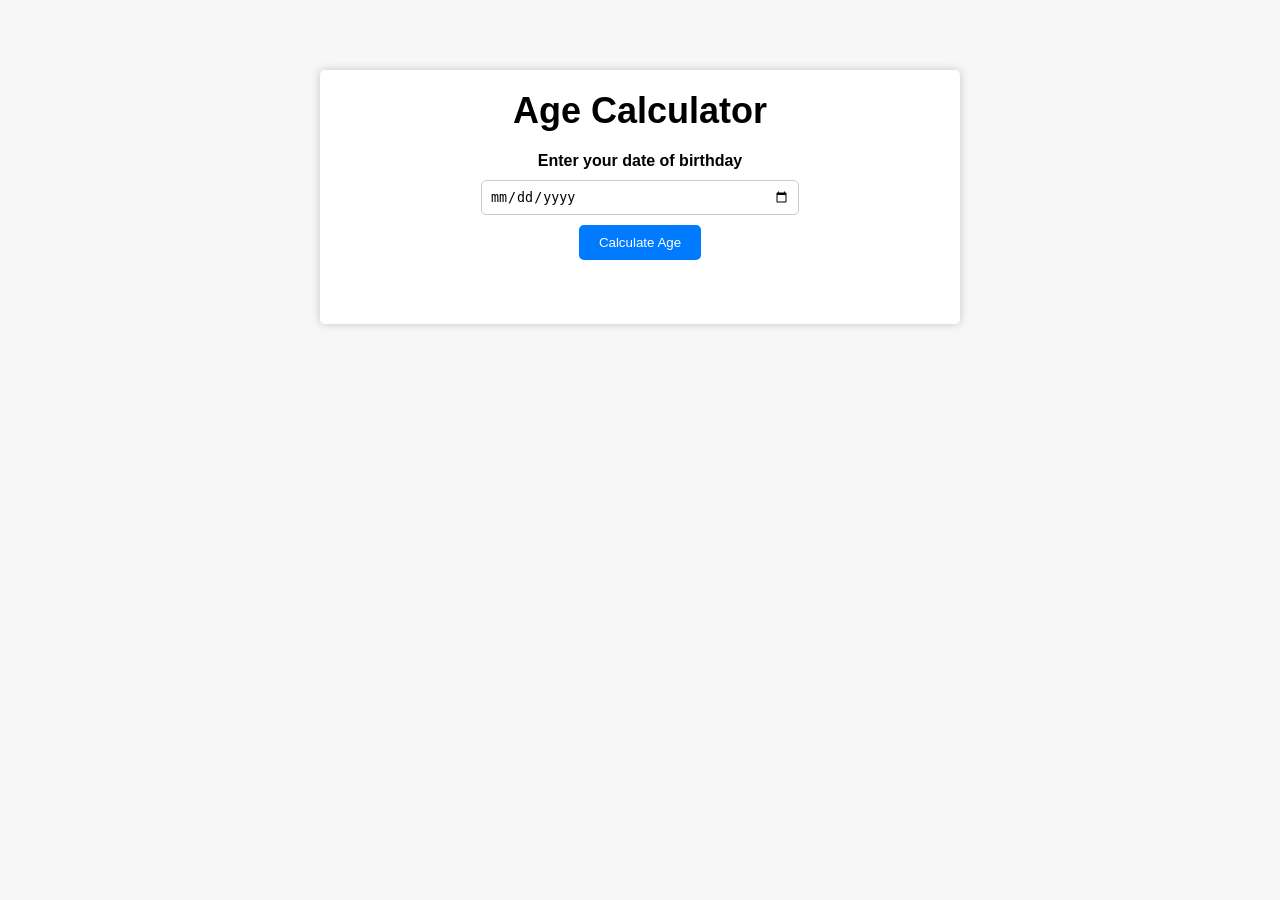
<file: 01-age-calculator/index.html>
<!DOCTYPE html>
<html lang="en">
    <head>
        <meta charset="UTF-8" />
        <meta name="viewport" content="width=device-width, initial-scale=1.0" />
        <title>Age Calculator</title>
        <link rel="stylesheet" href="style.css" />
    </head>
    <body>
        <div class="container">
            <h1>Age Calculator</h1>
            <div class="form">
                <label for="birthday">Enter your date of birthday</label>
                <input type="date" id="birthday" />
                <button id="btn">Calculate Age</button>
                <p id="result"></p>
            </div>
        </div>
        <script src="index.js"></script>
    </body>
</html>
</file>
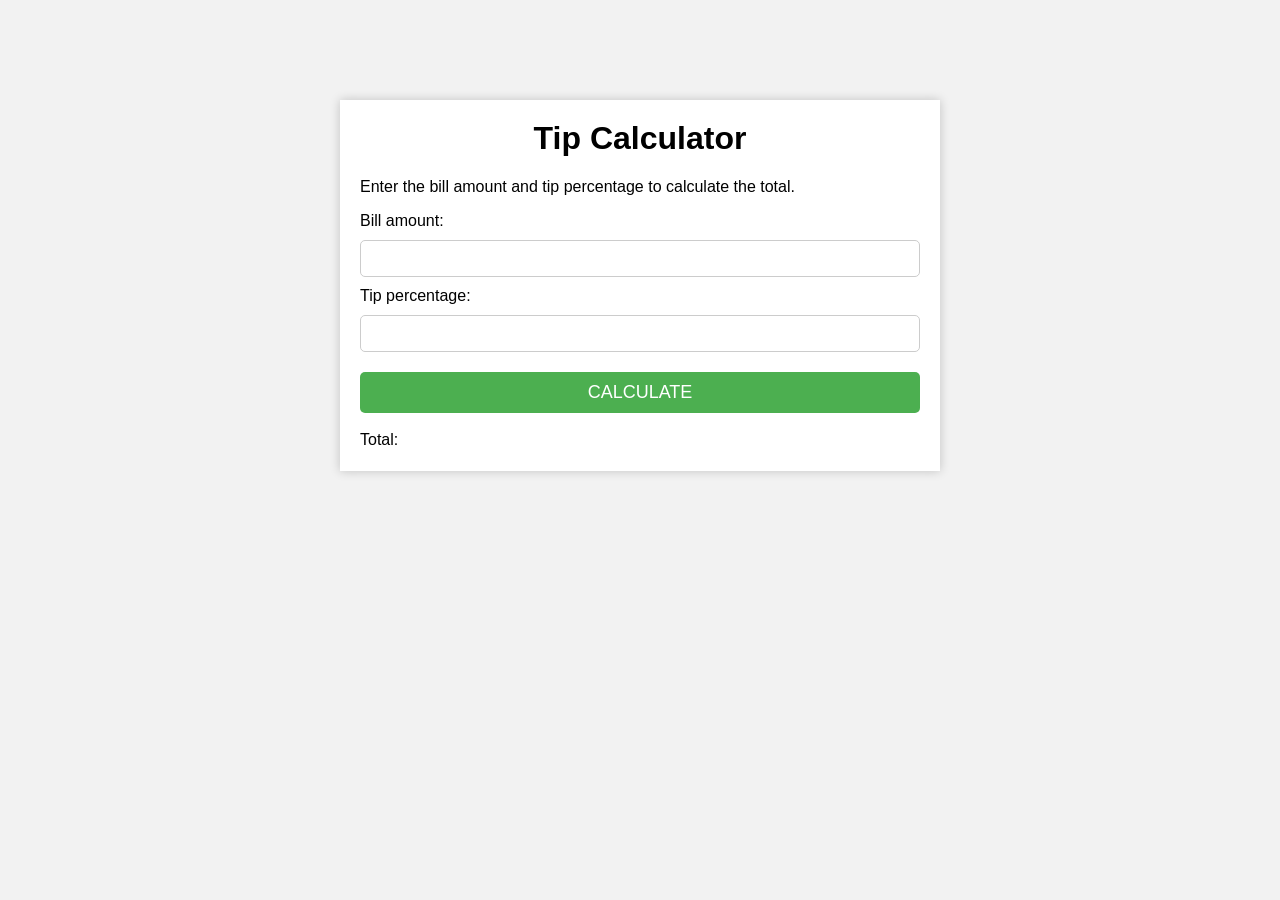
<file: 02-tip-calculator/index.html>
<!DOCTYPE html>
<html lang="en">
    <head>
        <meta charset="UTF-8" />
        <meta name="viewport" content="width=device-width, initial-scale=1.0" />
        <title>Tip Calculator</title>
        <link rel="stylesheet" href="style.css" />
    </head>
    <body>
        <div class="container">
            <h1>Tip Calculator</h1>
            <p>Enter the bill amount and tip percentage to calculate the total.</p>
            <label for="bill">Bill amount:</label>
            <input type="number" id="bill" /> <br />
            <label for="tip">Tip percentage:</label>
            <input type="number" id="tip" /> <br />
            <button id="calculate">Calculate</button> <br />
            <label for="total">Total:</label>
            <span id="total"></span>
        </div>
        <script src="index.js"></script>
    </body>
</html>
</file>
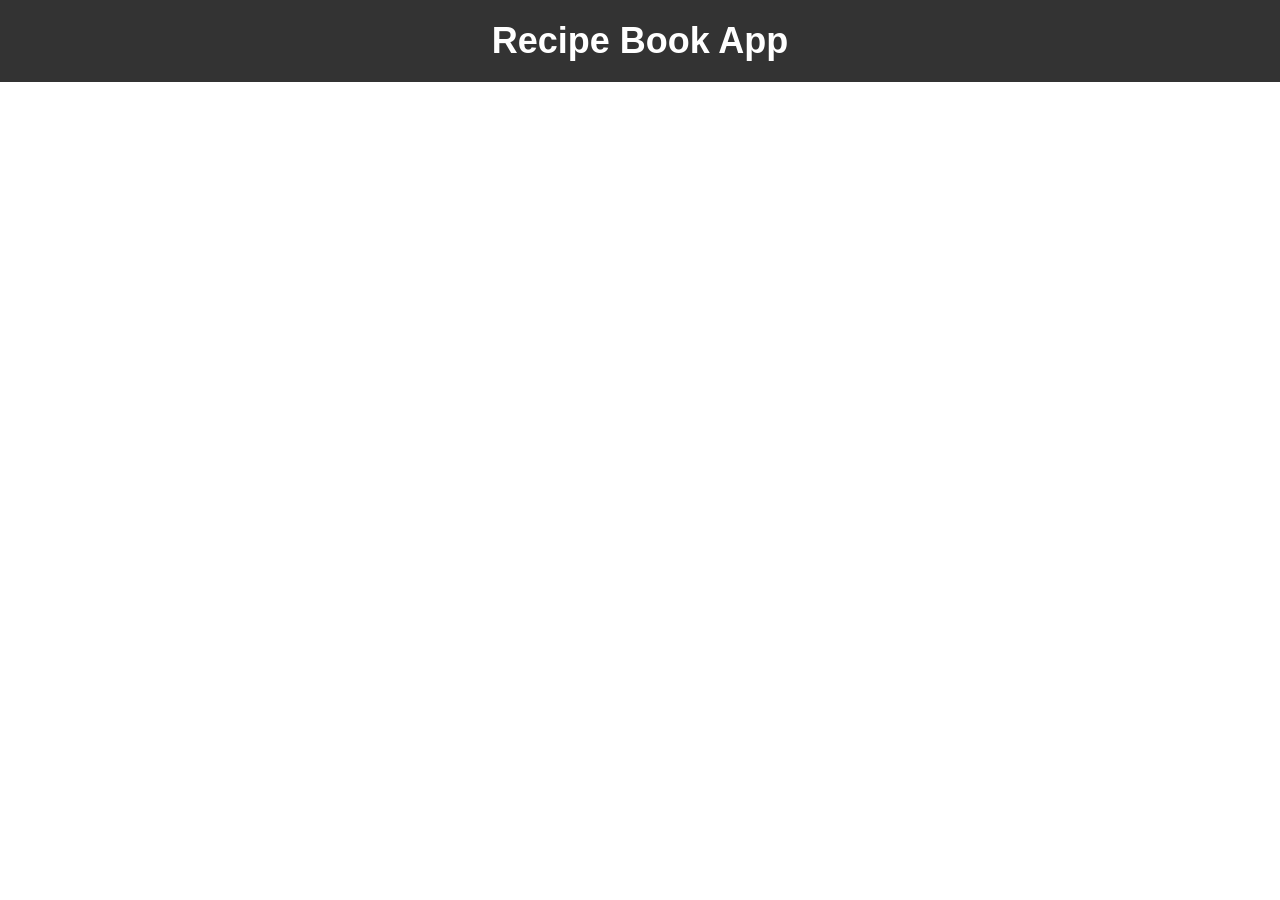
<file: 03-recipe-book-app/index.html>
<!DOCTYPE html>
<html lang="en">
    <head>
        <meta charset="UTF-8" />
        <meta name="viewport" content="width=device-width, initial-scale=1.0" />
        <title>Recipe Book App</title>
        <link rel="stylesheet" href="style.css" />
    </head>
    <body>
        <header>
            <h1>Recipe Book App</h1>
        </header>
        <div class="container">
            <ul id="recipe-list"></ul>
        </div>
        <script src="index.js"></script>
    </body>
</html>
</file>
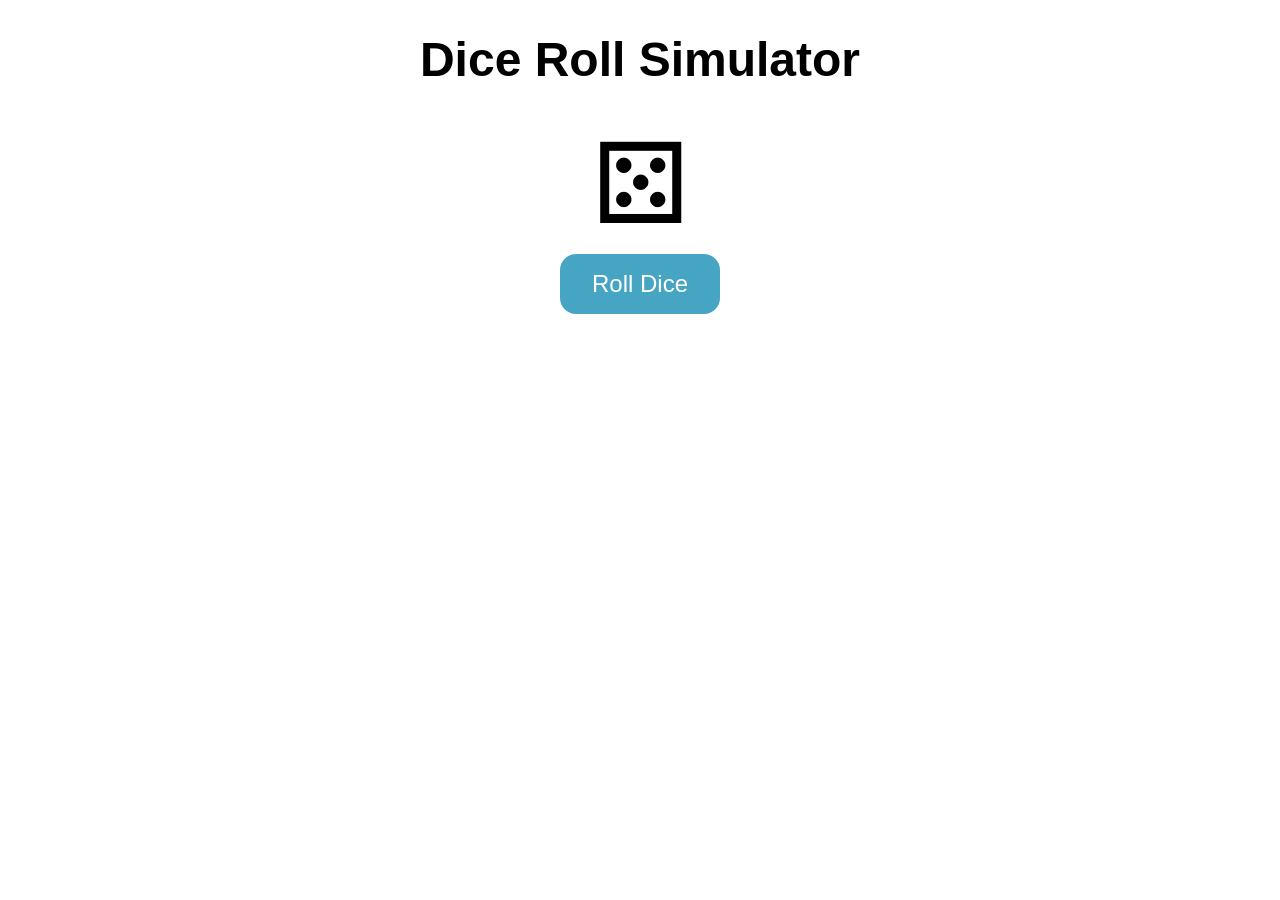
<file: 04-dice-roll-simulator/index.html>
<!DOCTYPE html>
<html lang="en">
    <head>
        <meta charset="UTF-8" />
        <meta name="viewport" content="width=device-width, initial-scale=1.0" />
        <title>Dice Roll Simulator</title>
        <link rel="stylesheet" href="style.css" />
    </head>
    <body>
        <h1>Dice Roll Simulator</h1>
        <div class="dice" id="dice">&#9860;</div>
        <button id="roll-button">Roll Dice</button>
        <ul id="roll-history"></ul>
        <script src="index.js"></script>
    </body>
</html>
</file>
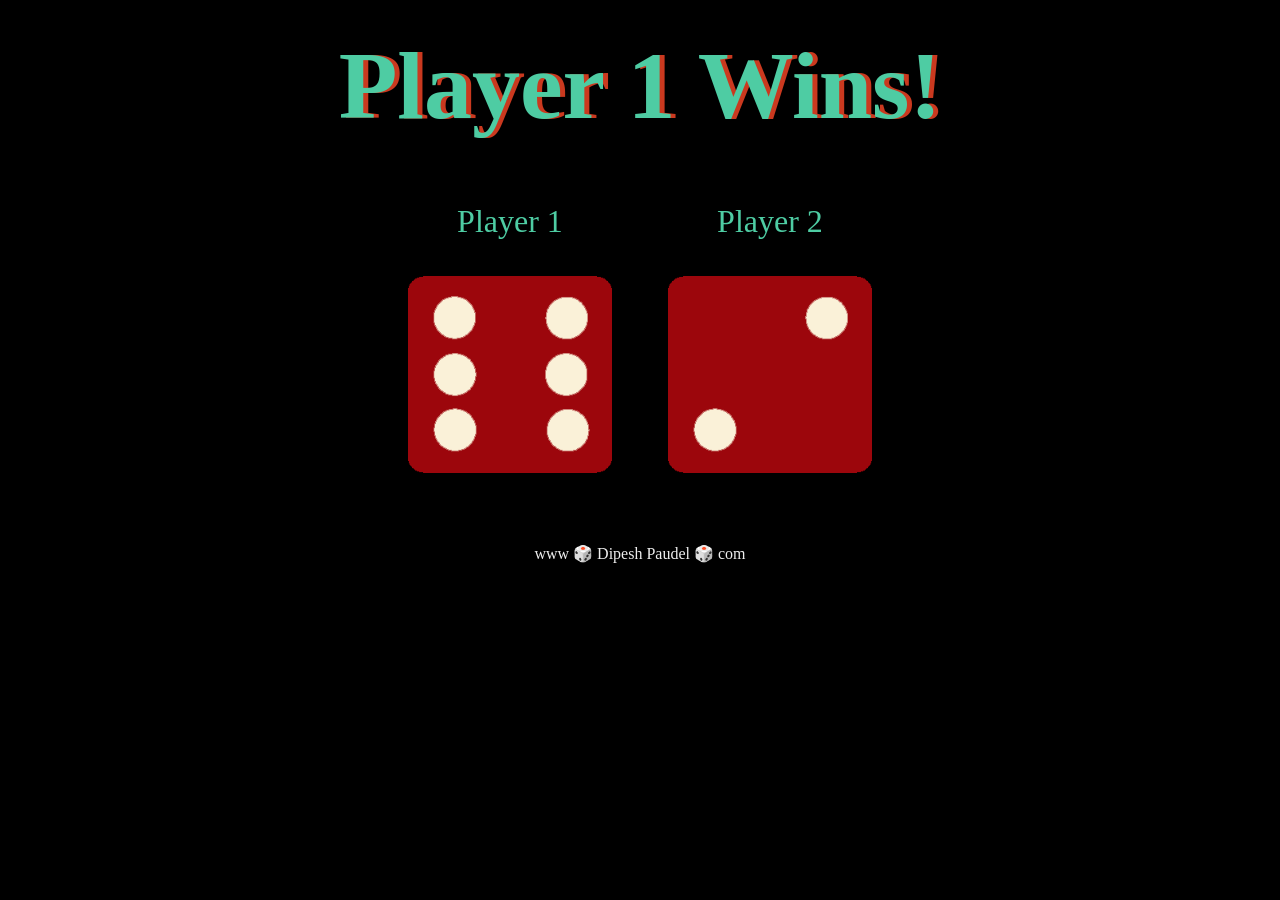
<file: 05-dice-game/index.html>
<!DOCTYPE html>
<html lang="en">
    <head>
        <meta charset="UTF-8" />
        <meta http-equiv="X-UA-Compatible" content="IE=edge" />
        <meta name="viewport" content="width=device-width, initial-scale=1.0" />
        <title>Dice Game</title>
        <link rel="stylesheet" href="style.css" />
    </head>
    <body>
        <div class="container">
            <h1></h1>

            <div class="dice">
                <p>Player 1</p>
                <img />
            </div>

            <div class="dice">
                <p>Player 2</p>
                <img />
            </div>
        </div>
        <footer>www 🎲 Dipesh Paudel 🎲 com</footer>
        <script src="script.js"></script>
    </body>
</html>
</file>
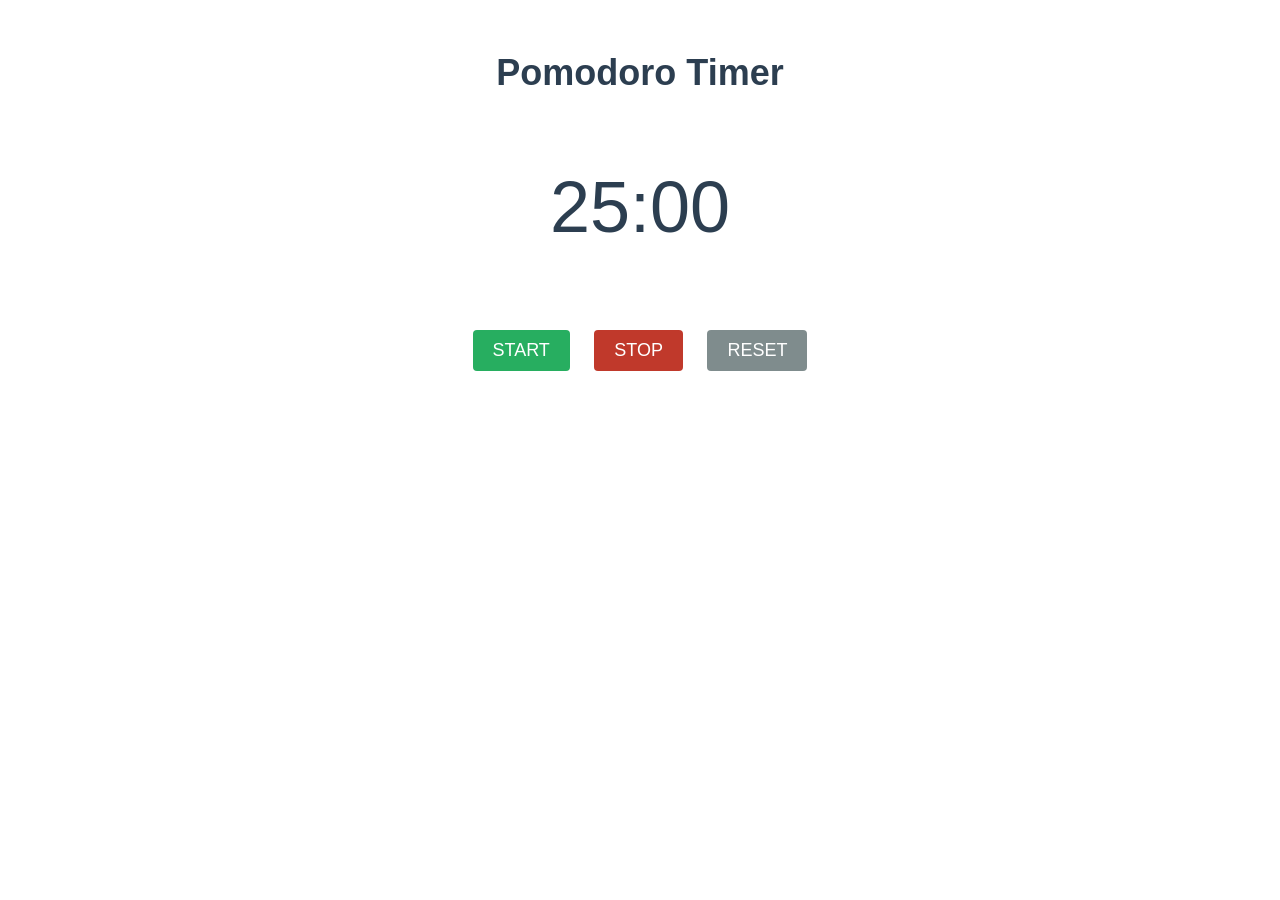
<file: 06-pomodoro-timer/index.html>
<!DOCTYPE html>
<html lang="en">
    <head>
        <meta charset="UTF-8" />
        <meta name="viewport" content="width=device-width, initial-scale=1.0" />
        <title>Pomodoro Timer</title>
        <link rel="stylesheet" href="style.css" />
    </head>
    <body>
        <div class="container">
            <h1 class="title">Pomodoro Timer</h1>
            <p class="timer" id="timer">25:00</p>
            <div class="button-wrapper">
                <button id="start">Start</button>
                <button id="stop">Stop</button>
                <button id="reset">Reset</button>
            </div>
        </div>
        <script src="index.js"></script>
    </body>
</html>
</file>
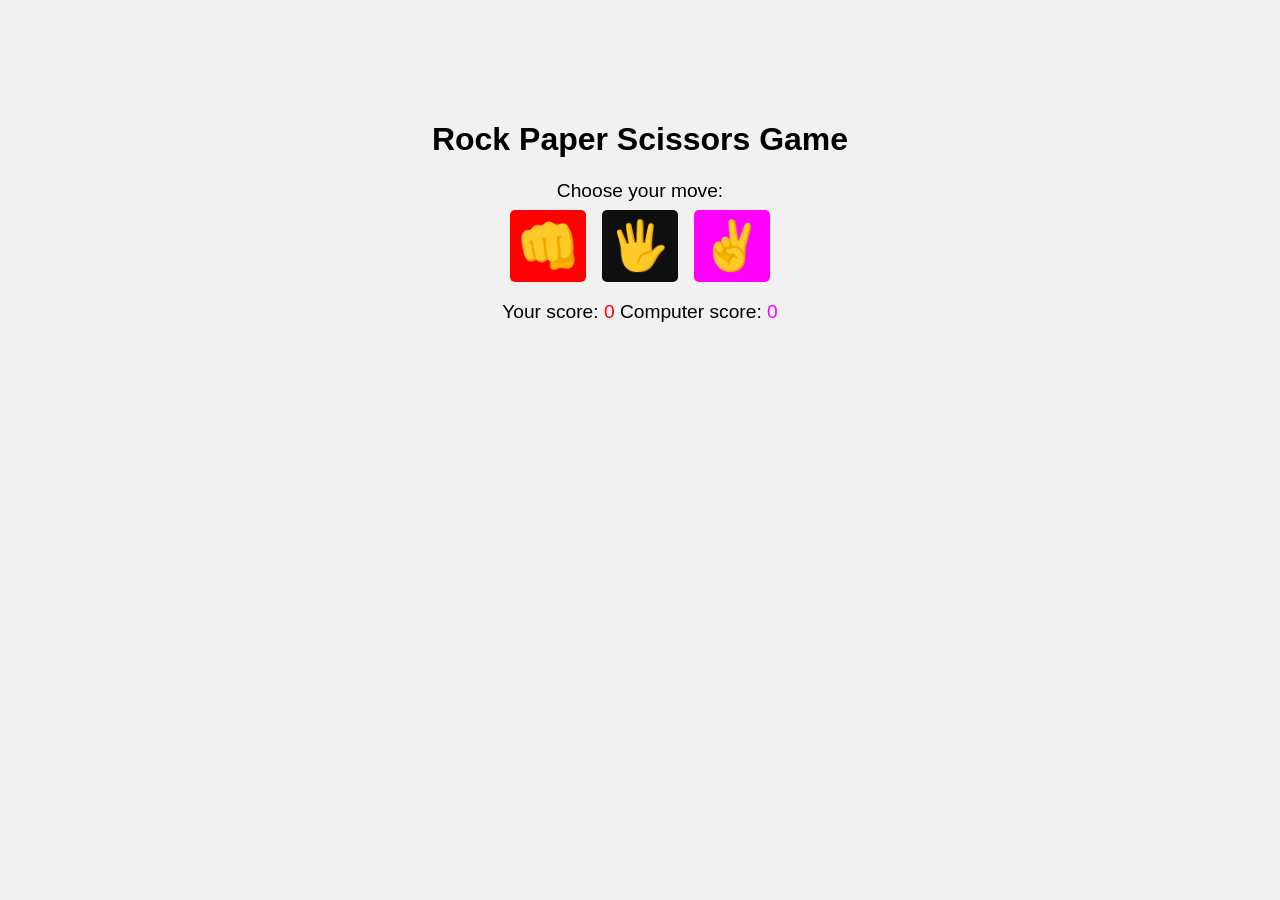
<file: 07-rock-paper-scissors-game/index.html>
<!DOCTYPE html>
<html lang="en">
    <head>
        <meta charset="UTF-8" />
        <meta name="viewport" content="width=device-width, initial-scale=1.0" />
        <title>Rock Paper Scissors Game</title>
        <link rel="stylesheet" href="style.css" />
    </head>
    <body>
        <h1>Rock Paper Scissors Game</h1>
        <p>Choose your move:</p>
        <div class="buttons">
            <button id="rock">&#x1f44a;</button>
            <button id="paper">&#x1f590;</button>
            <button id="scissors">&#x270c;</button>
        </div>
        <p id="result"></p>
        <p id="scores">
            Your score: <span id="player-score">0</span> Computer score:
            <span id="computer-score">0</span>
        </p>

        <script src="index.js"></script>
    </body>
</html>
</file>
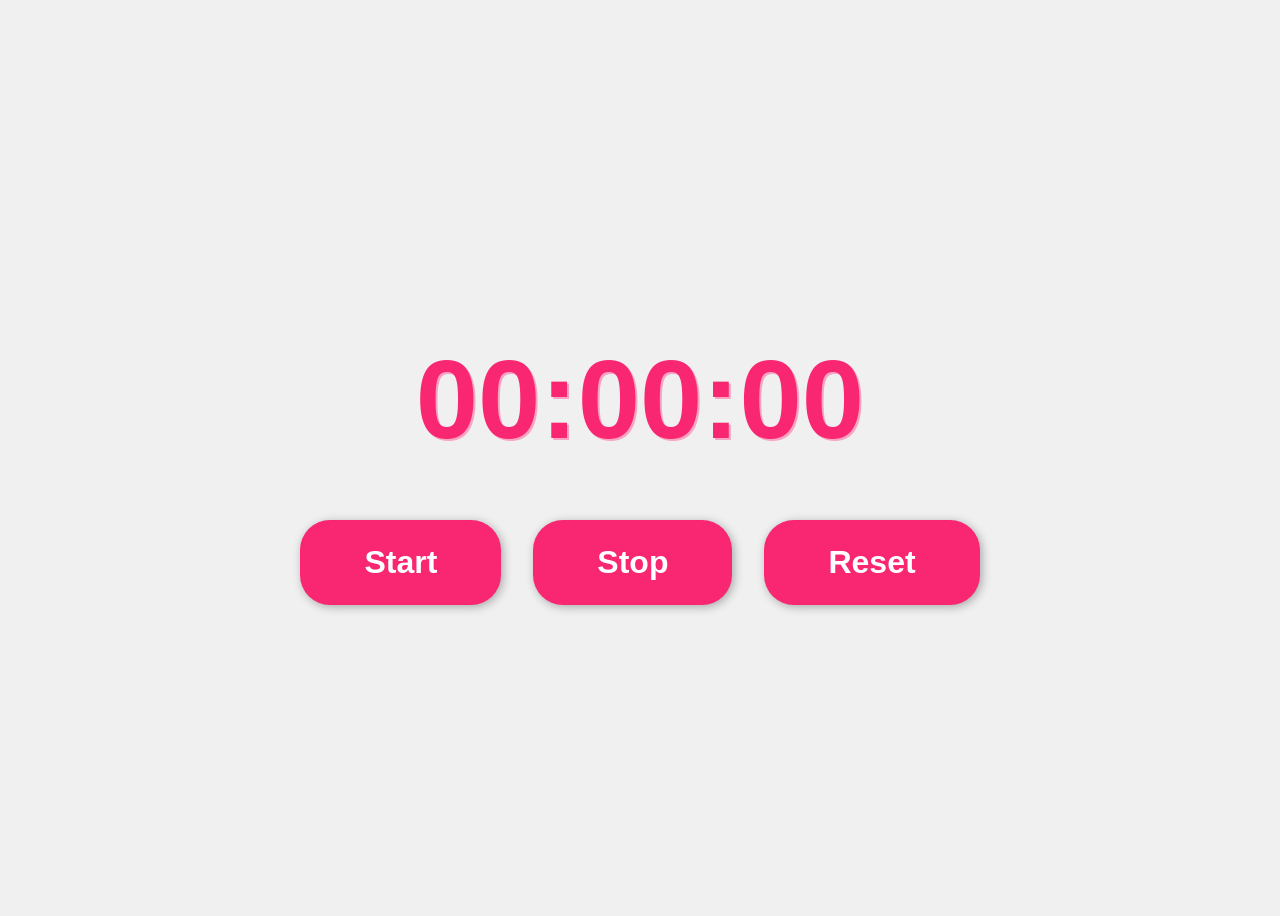
<file: 08-stopwatch/index.html>
<!DOCTYPE html>
<html lang="en">
    <head>
        <meta charset="UTF-8" />
        <meta name="viewport" content="width=device-width, initial-scale=1.0" />
        <title>Stopwatch</title>
        <link rel="stylesheet" href="style.css" />
    </head>
    <body>
        <div id="timer">00:00:00</div>
        <div id="buttons">
            <button id="start">Start</button>
            <button id="stop">Stop</button>
            <button id="reset">Reset</button>
        </div>
        <script src="index.js"></script>
    </body>
</html>
</file>
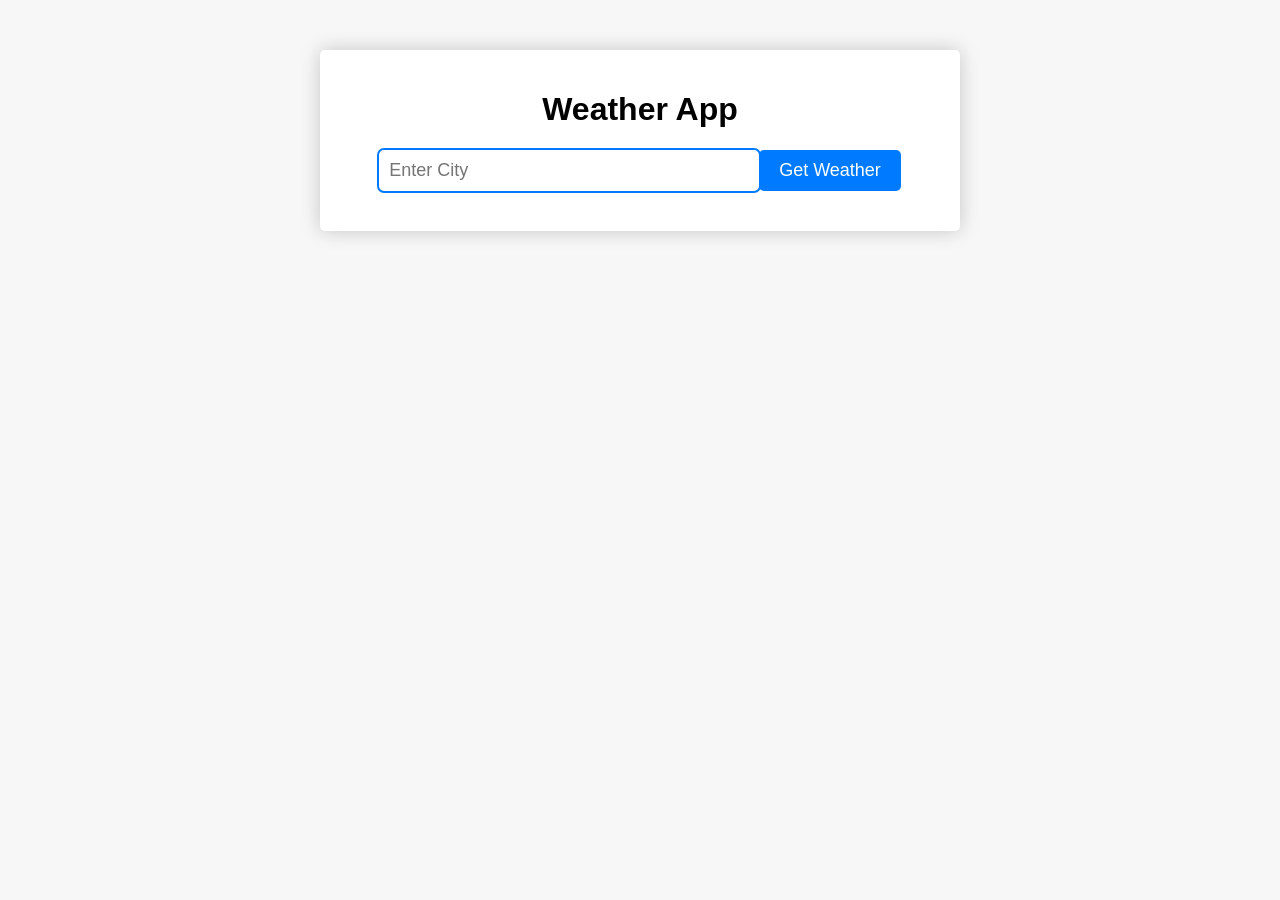
<file: 09-weather-app/index.html>
<!DOCTYPE html>
<html lang="en">
    <head>
        <meta charset="UTF-8" />
        <meta name="viewport" content="width=device-width, initial-scale=1.0" />
        <title>Weather App</title>
        <link rel="stylesheet" href="style.css" />
    </head>
    <body>
        <div class="container">
            <h1>Weather App</h1>
            <form>
                <input type="text" id="city-input" placeholder="Enter City" autofocus />
                <input type="submit" value="Get Weather" />
            </form>
            <div id="weather-data">
                <div class="icon"></div>
                <div class="temperature"></div>
                <div class="description"></div>
                <div class="details"></div>
            </div>
        </div>
        <script src="index.js"></script>
    </body>
</html>
</file>
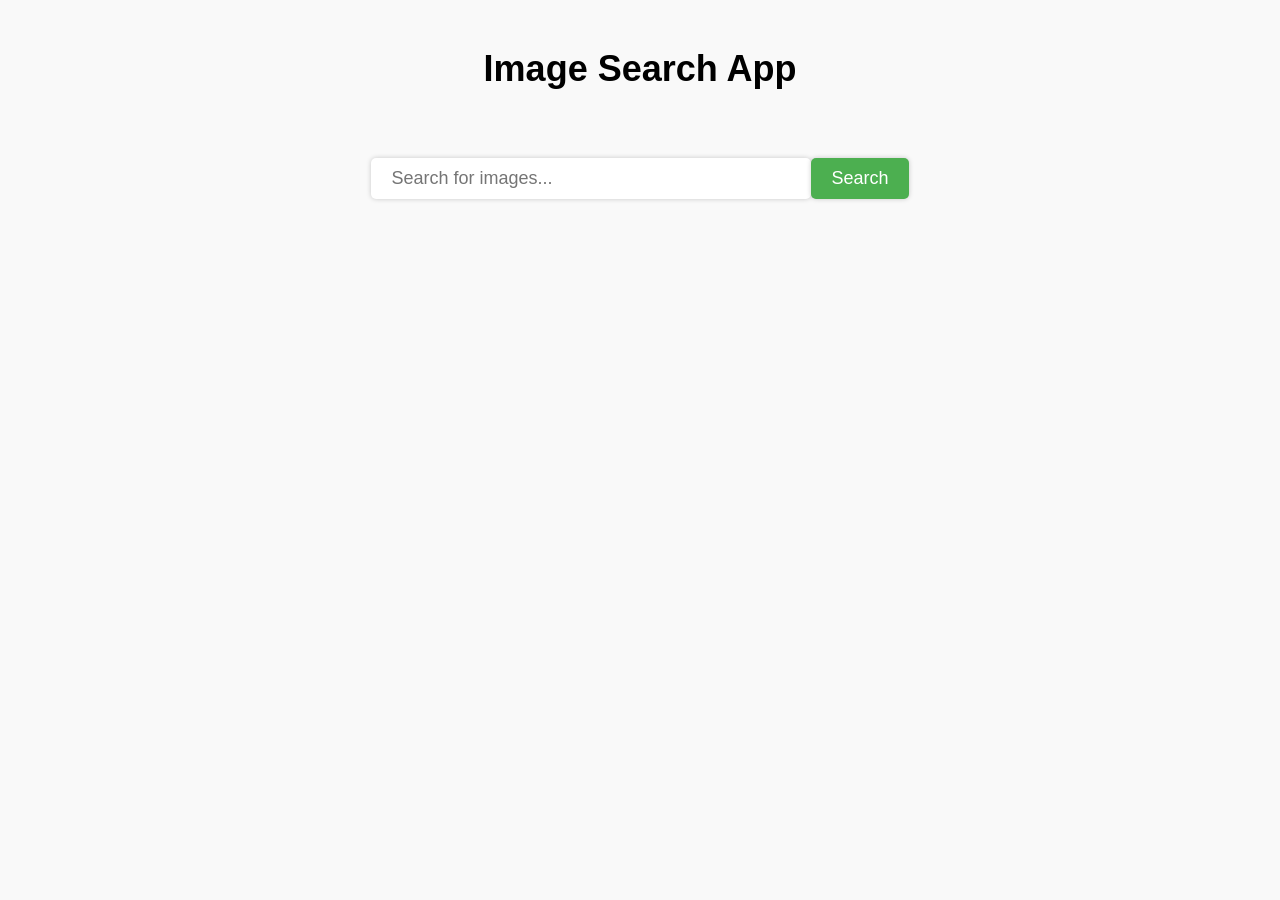
<file: 10-image-search-app/index.html>
<!DOCTYPE html>
<html lang="en">
    <head>
        <meta charset="UTF-8" />
        <meta name="viewport" content="width=device-width, initial-scale=1.0" />
        <title>Image Search App</title>
        <link rel="stylesheet" href="style.css" />
    </head>
    <body>
        <h1>Image Search App</h1>
        <form>
            <input
                type="text"
                id="search-input"
                placeholder="Search for images..."
                autocomplete="off"
            />
            <button id="search-button">Search</button>
        </form>
        <div class="search-results"></div>
        <button id="show-more-button">Show More</button>
        <script src="index.js"></script>
    </body>
</html>
</file>
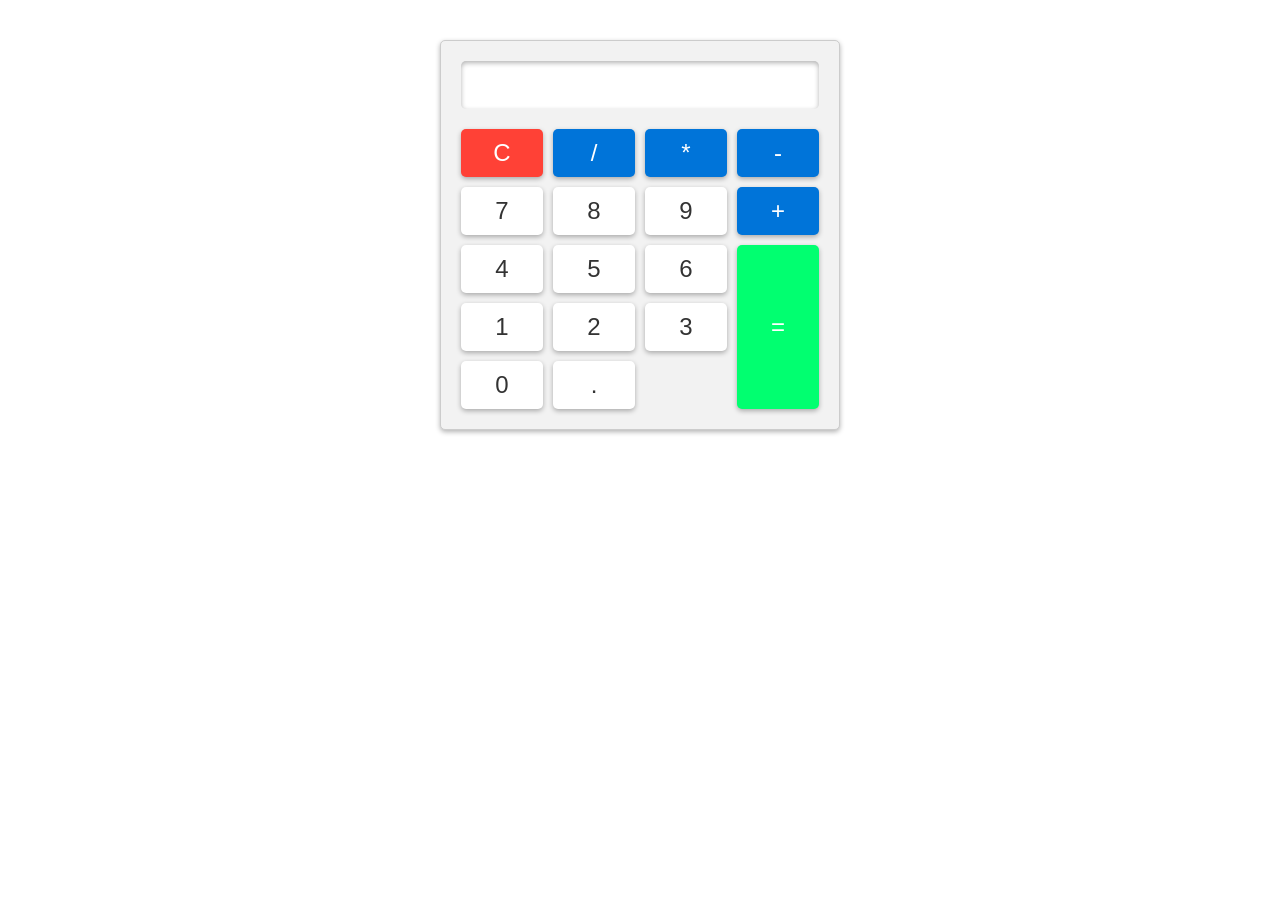
<file: 11-simple-calculator/index.html>
<!DOCTYPE html>
<html lang="en">
    <head>
        <meta charset="UTF-8" />
        <meta name="viewport" content="width=device-width, initial-scale=1.0" />
        <title>Simple Calculator</title>
        <link rel="stylesheet" href="style.css" />
    </head>
    <body>
        <div class="calculator">
            <input type="text" id="result" readonly />
            <div class="buttons">
                <button class="clear">C</button>
                <button class="operator">/</button>
                <button class="operator">*</button>
                <button class="operator">-</button>
                <button class="number">7</button>
                <button class="number">8</button>
                <button class="number">9</button>
                <button class="operator">+</button>
                <button class="number">4</button>
                <button class="number">5</button>
                <button class="number">6</button>
                <button class="equals">=</button>
                <button class="number">1</button>
                <button class="number">2</button>
                <button class="number">3</button>
                <button class="number">0</button>
                <button class="decimal">.</button>
            </div>
        </div>
        <script src="index.js"></script>
    </body>
</html>
</file>
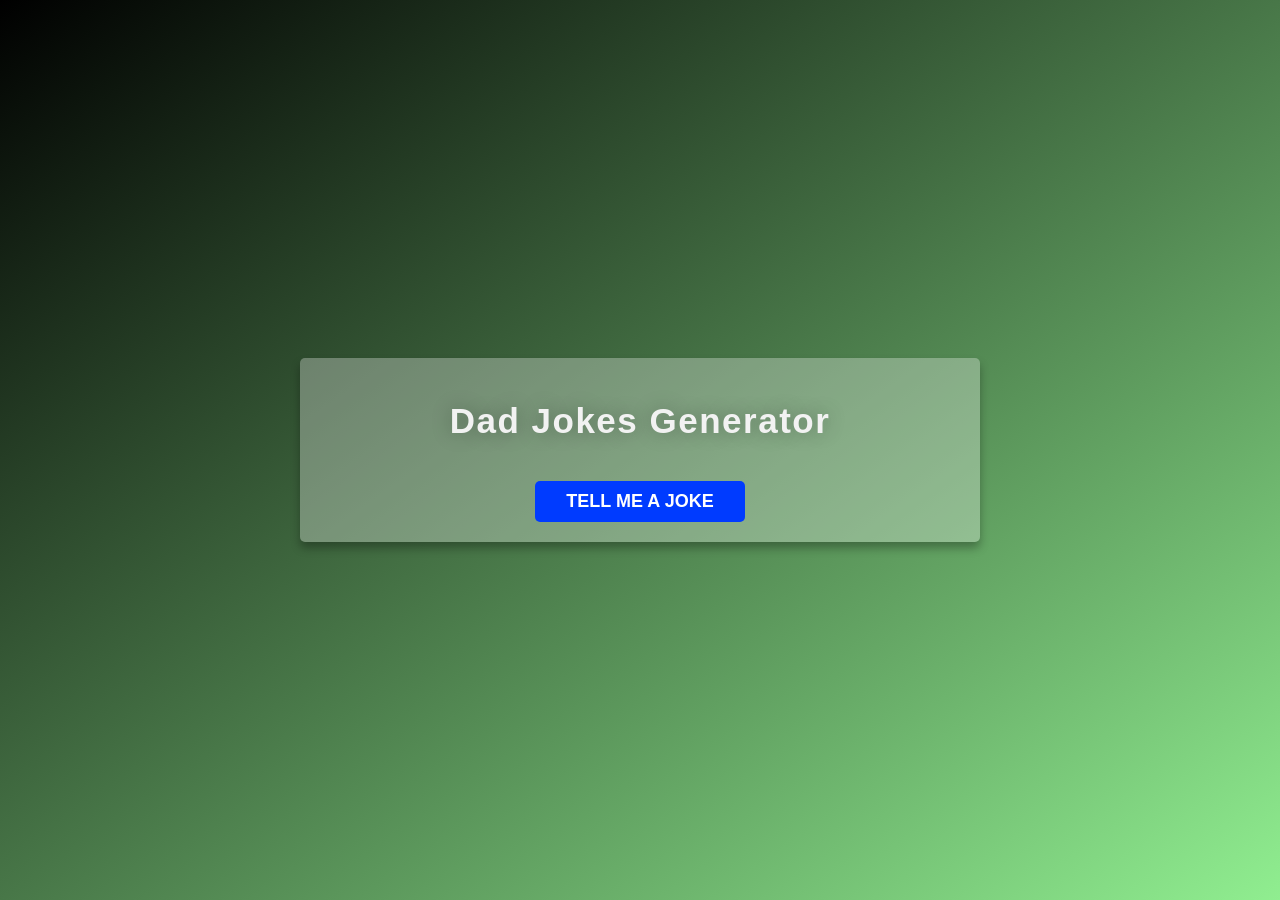
<file: 12-dad-jokes-generator/index.html>
<!DOCTYPE html>
<html lang="en">
    <head>
        <meta charset="UTF-8" />
        <meta name="viewport" content="width=device-width, initial-scale=1.0" />
        <title>Dad Jokes Generator</title>
        <link rel="stylesheet" href="style.css" />
    </head>
    <body>
        <div class="container">
            <h1 class="heading">Dad Jokes Generator</h1>
            <p class="joke" id="joke"></p>
            <button class="btn" id="btn">Tell me a joke</button>
        </div>
        <script src="index.js"></script>
    </body>
</html>
</file>
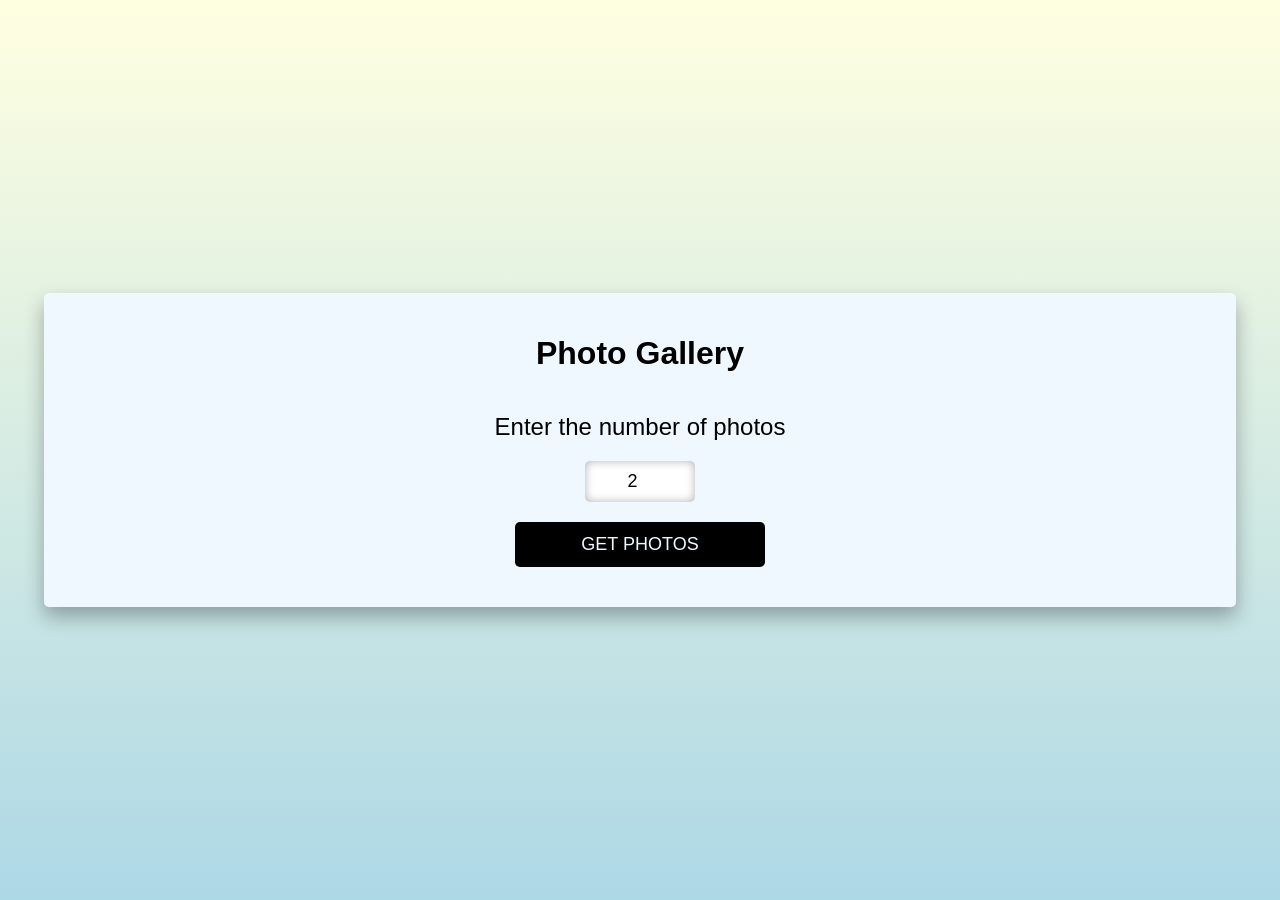
<file: 13-photo-gallery/index.html>
<!DOCTYPE html>
<html lang="en">
    <head>
        <meta charset="UTF-8" />
        <meta name="viewport" content="width=device-width, initial-scale=1.0" />
        <title>Photo Gallery</title>
        <link rel="stylesheet" href="style.css" />
    </head>
    <body>
        <div class="container">
            <h1>Photo Gallery</h1>
            <h2>Enter the number of photos</h2>
            <input type="number" class="input" id="input" value="2" min="1" max="10" />
            <small class="error-message" id="error-message"></small>
            <button class="btn" id="btn">Get Photos</button>
            <div class="gallery" id="gallery"></div>
        </div>
        <script src="index.js"></script>
    </body>
</html>
</file>
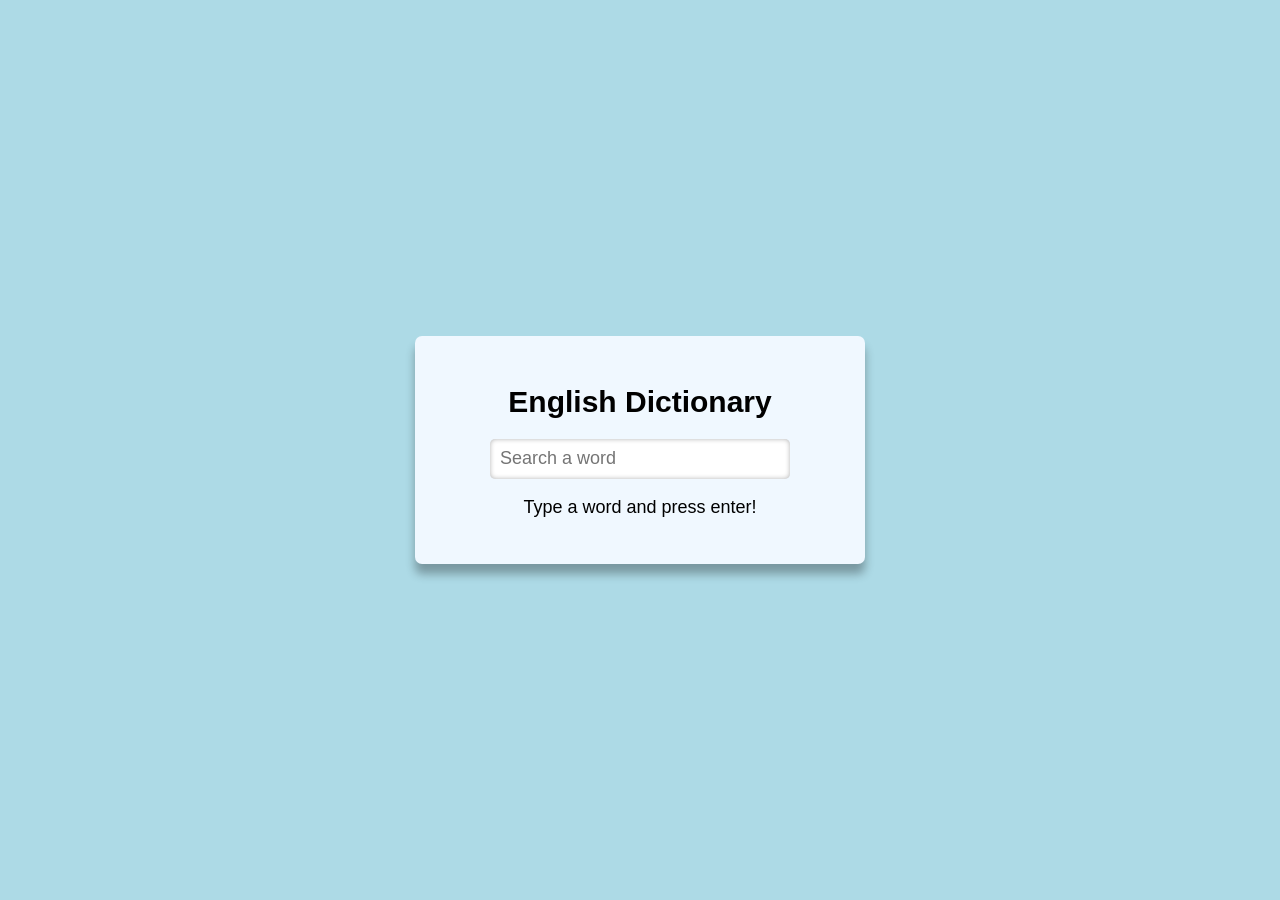
<file: 14-english-dictionary/index.html>
<!DOCTYPE html>
<html lang="en">
    <head>
        <meta charset="UTF-8" />
        <meta name="viewport" content="width=device-width, initial-scale=1.0" />
        <title>English Dictionary</title>
        <link rel="stylesheet" href="style.css" />
    </head>
    <body>
        <div class="container">
            <h1 class="heading">English Dictionary</h1>
            <input type="text" class="input" id="input" placeholder="Search a word" />
            <p class="info" id="info">Type a word and press enter!</p>
            <div class="word-info">
                <p>Word: <span class="word" id="word"></span></p>
                <p>Meaning: <span class="meaning" id="meaning"></span></p>
                <audio src="" id="audio" controls></audio>
            </div>
        </div>
        <script src="index.js"></script>
    </body>
</html>
</file>
<file: 01-age-calculator/style.css>
body {
    margin: 0;
    padding: 20px;
    font-family: sans-serif;
    background-color: #f7f7f7;
}

.container {
    background-color: white;
    box-shadow: 0 0 10px rgba(0, 0, 0, 0.2);
    padding: 20px;
    max-width: 600px;
    margin: 0 auto;
    border-radius: 5px;
    margin-top: 50px;
}

.container h1 {
    font-size: 36px;
    text-align: center;
    margin-top: 0;
    margin-bottom: 20px;
}

.form {
    display: flex;
    flex-direction: column;
    align-items: center;
}

.form label {
    font-weight: bold;
    margin-bottom: 10px;
}

#birthday {
    padding: 8px;
    border: 1px solid #ccc;
    border-radius: 5px;
    width: 100%;
    max-width: 300px;
}

#btn {
    background-color: #007bff;
    color: white;
    border: none;
    padding: 10px 20px;
    border-radius: 5px;
    margin-top: 10px;
    cursor: pointer;
    transition: background-color 0.3s ease;
}

#btn:hover {
    background-color: #0062cc;
}

#result {
    margin-top: 20px;
    font-size: 24px;
    font-weight: bold;
}
</file>
<file: 02-tip-calculator/style.css>
* {
    box-sizing: border-box;
}

body {
    background-color: #f2f2f2;
    font-family: sans-serif;
}

.container {
    background-color: white;
    max-width: 600px;
    margin: 100px auto;
    padding: 20px;
    box-shadow: 0 0 10px rgba(0, 0, 0, 0.2);
}

.container h1 {
    margin-top: 0;
    text-align: center;
}

.container input {
    padding: 10px;
    border: 1px solid #ccc;
    border-radius: 5px;
    margin: 10px 0;
    width: 100%;
}

#calculate {
    background-color: #4caf50;
    color: white;
    padding: 10px;
    border: none;
    cursor: pointer;
    margin: 10px 0;
    width: 100%;
    font-size: 18px;
    text-transform: uppercase;
    border-radius: 5px;
    transition: background-color 0.3s ease;
}

#calculate:hover {
    background-color: #45a049;
}

#total {
    font-size: 24px;
    font-weight: bold;
}
</file>
<file: 03-recipe-book-app/style.css>
body {
    margin: 0;
    padding: 0;
    font-family: sans-serif;
}

header {
    background-color: #333;
    color: #fff;
    padding: 20px;
    text-align: center;
}

header h1 {
    margin: 0;
    font-size: 36px;
}

.container {
    margin: 0 auto;
    max-width: 1280px;
    padding: 20px;
}

#recipe-list {
    list-style: none;
    margin: 0;
    padding: 0;
}

.recipe-item {
    display: flex;
    align-items: center;
    justify-content: space-between;
    margin-bottom: 20px;
    box-shadow: 0 2px 5px rgba(0, 0, 0, 0.2);
    border-radius: 5px;
    overflow: hidden;
}

.recipe-item img {
    width: 150px;
    height: 150px;
    object-fit: cover;
}

.recipe-item h2 {
    margin: 0;
    font-size: 20px;
    padding: 10px;
    min-width: 200px;
}

.recipe-item p {
    margin: 0;
    padding: 10px;
    color: #777;
}

.recipe-item a {
    background-color: #333;
    color: #fff;
    min-width: 150px;
    padding: 10px;
    text-decoration: none;
    text-transform: uppercase;
    font-size: 14px;
    transition: background-color 0.3s ease;
    border-radius: 5px 0 0 5px;
}

.recipe-item a:hover {
    color: goldenrod;
}

@media screen and (max-width: 768px) {
    .container {
        max-width: 90%;
    }
    .recipe-item {
        flex-direction: column;
    }
    .recipe-item img {
        width: 100%;
        height: auto;
        margin-bottom: 10px;
    }
    .recipe-item h2 {
        font-size: 20px;
        text-align: center;
        padding: 0;
        margin-bottom: 10px;
    }
    .recipe-item p {
        margin-bottom: 10px;
        font-size: 14px;
    }
    .recipe-item a {
        width: 100%;
        text-align: center;
    }
}
</file>
<file: 04-dice-roll-simulator/style.css>
body {
    font-family: sans-serif;
    text-align: center;
    margin: 0;
}

h1 {
    font-size: 3rem;
    margin-top: 2rem;
}

.dice {
    font-size: 7rem;
    margin: 5px;
    animation-duration: 1s;
    animation-fill-mode: forwards;
}

.roll-animation {
    animation-name: roll;
}

@keyframes roll {
    0% {
        transform: rotateX(0deg) rotateY(0deg);
    }
    100% {
        transform: rotateX(720deg) rotateY(720deg);
    }
}

#roll-button {
    background-color: #47a5c4;
    color: white;
    font-size: 1.5rem;
    padding: 1rem 2rem;
    border: none;
    border-radius: 1rem;
    cursor: pointer;
    transition: background-color 0.3s ease;
}

#roll-button:hover {
    background-color: #2e8baf;
}

#roll-history {
    list-style: none;
    padding: 0;
    max-width: 600px;
    margin: 2rem auto;
}

#roll-history li {
    font-size: 1.5rem;
    padding: 0.5rem;
    margin: 0.5rem;
    background-color: #f2f2f2;
    border-radius: 0.5rem;
    box-shadow: 0 2px 2px rgba(0, 0, 0, 0.3);
    display: flex;
    justify-content: space-between;
    align-items: center;
}

#roll-history li span {
    font-size: 3rem;
    margin-right: 1rem;
}
</file>
<file: 05-dice-game/style.css>
body {
    background-color: black;
    font-family: cursive;
    text-align: center;
}

.container {
    width: 70%;
    margin: auto;
}

h1 {
    margin: 30px;
    text-shadow: 5px 0 #ca391f;
    font-size: 6rem;
    color: #4ecca3;
}

.dice {
    display: inline-block;
}

p {
    font-size: 2rem;
    color: #4ecca3;
}

img {
    width: 80%;
}

footer {
    margin-top: 5%;
    color: #eeeeee;
}
</file>
<file: 06-pomodoro-timer/style.css>
.container {
    margin: 0 auto;
    max-width: 400px;
    text-align: center;
    padding: 20px;
    font-family: sans-serif;
}

.title {
    font-size: 36px;
    margin-bottom: 10px;
    color: #2c3e50;
}

.timer {
    font-size: 72px;
    color: #2c3e50;
}

.button-wrapper button {
    font-size: 18px;
    padding: 10px 20px;
    margin: 10px;
    color: white;
    border: none;
    border-radius: 4px;
    text-transform: uppercase;
    cursor: pointer;
    transition: opacity 0.3s ease-in-out;
}

.button-wrapper button:hover {
    opacity: 0.7;
}

.button-wrapper #start {
    background-color: #27ae60;
}

.button-wrapper #stop {
    background-color: #c0392b;
}

.button-wrapper #reset {
    background-color: #7f8c8d;
}
</file>
<file: 07-rock-paper-scissors-game/style.css>
body {
    font-family: sans-serif;
    background-color: #f1f1f1;
    margin: 0;
    padding: 0;
}

h1 {
    font-size: 2rem;
    text-align: center;
    padding-top: 100px;
}

p {
    font-size: 1.2rem;
    text-align: center;
    margin-bottom: 0.5rem;
}

.buttons {
    display: flex;
    justify-content: center;
}

.buttons button {
    border: none;
    font-size: 3rem;
    margin: 0 0.5rem;
    padding: 0.5rem;
    cursor: pointer;
    border-radius: 5px;
    transition: all 0.3s ease-in-out;
}

.buttons button:hover {
    opacity: 0.7;
}

.buttons #rock {
    background-color: #ff0000;
}

.buttons #paper {
    background-color: #0f0f0f;
}

.buttons #scissors {
    background-color: #ff00ff;
}

#scores #player-score {
    color: #ff0000;
}

#scores #computer-score {
    color: #ff00ff;
}
</file>
<file: 08-stopwatch/style.css>
body {
    font-family: sans-serif;
    background-color: #f0f0f0;
    display: flex;
    flex-direction: column;
    justify-content: center;
    align-items: center;
    min-height: 100vh;
    overflow: hidden;
}

#timer {
    font-size: 7rem;
    font-weight: 700;
    color: #f92672;
    text-shadow: 2px 2px #f8a5c2;
    width: 600px;
    text-align: center;
    margin: 40px auto;
}

#buttons {
    display: flex;
    justify-content: center;
}

#buttons button {
    background-color: #f92672;
    border: none;
    color: #fff;
    font-size: 2rem;
    font-weight: bold;
    padding: 1.5rem 4rem;
    margin: 1rem;
    border-radius: 30px;
    cursor: pointer;
    box-shadow: 2px 2px 10px rgba(0, 0, 0, 0.3);
    transition: all 0.2s;
}

#buttons button:hover {
    background-color: #f44583;
    box-shadow: 2px 2px 10px rgba(0, 0, 0, 0.5);
}

#buttons button[disabled] {
    opacity: 0.5;
    cursor: default;
}

@media (max-width: 768px) {
    #timer {
        font-size: 4rem;
        width: 350px;
    }
    #buttons button {
        font-size: 1.5rem;
        padding: 1rem;
    }
}
</file>
<file: 09-weather-app/style.css>
body {
    margin: 0;
    font-family: sans-serif;
    background-color: #f7f7f7;
}

.container {
    background-color: #fff;
    box-shadow: 0 0 20px rgba(0, 0, 0, 0.2);
    text-align: center;
    max-width: 600px;
    margin: 0 auto;
    margin-top: 50px;
    border-radius: 5px;
    padding: 20px;
}

form {
    display: flex;
    justify-content: center;
    align-items: center;
    margin-bottom: 20px;
}

form input[type="text"] {
    padding: 10px;
    border: none;
    outline: 2px solid #007bff;
    border-radius: 5px;
    font-size: 18px;
    width: 60%;
}

form input[type="submit"] {
    background-color: #007bff;
    border: none;
    color: #fff;
    padding: 10px 20px;
    border-radius: 5px;
    font-size: 18px;
    cursor: pointer;
    transition: background-color 0.3s ease;
}

form input[type="submit"]:hover {
    background-color: #0062cc;
}

.icon img {
    width: 100px;
    height: 100px;
    background-size: contain;
    background-repeat: no-repeat;
    background-position: center center;
}

.temperature {
    font-size: 48px;
    font-weight: bold;
    margin: 20px 0;
}

.description {
    font-size: 24px;
    margin-bottom: 20px;
}

#weather-data .description h3 {
    color: #ff0000;
}

.details {
    display: flex;
    justify-content: center;
    align-items: center;
    flex-wrap: wrap;
}

.details > div {
    padding: 20px;
    background-color: #f1f1f1;
    margin: 10px;
    flex: 1;
    border-radius: 5px;
    text-align: center;
    min-height: 45px;
}

@media (max-width: 768px) {
    form {
        flex-direction: column;
    }
    form input[type="text"] {
        width: 100%;
    }
}
</file>
<file: 10-image-search-app/style.css>
body {
    background-color: #f9f9f9;
    font-family: sans-serif;
    line-height: 1.6;
    margin: 0;
}

h1 {
    font-size: 36px;
    font-weight: bold;
    text-align: center;
    margin-top: 40px;
    margin-bottom: 60px;
}

form {
    display: flex;
    justify-content: center;
    align-items: center;
    margin-bottom: 60px;
}

form #search-input {
    width: 60%;
    max-width: 400px;
    padding: 10px 20px;
    border: none;
    outline: none;
    box-shadow: 0 0 5px rgba(0, 0, 0, 0.2);
    border-radius: 5px;
    font-size: 18px;
    color: #333;
}

form #search-button {
    padding: 10px 20px;
    border: none;
    background-color: #4caf50;
    color: #fff;
    font-size: 18px;
    border-radius: 5px;
    box-shadow: 0 0 5px rgba(0, 0, 0, 0.2);
    cursor: pointer;
    transition: background-color 0.3s ease-in-out;
}

form #search-button:hover {
    background-color: #3e8e41;
}

.search-results {
    display: flex;
    flex-wrap: wrap;
    justify-content: space-between;
    max-width: 1280px;
    margin: 0 auto;
    padding: 20px;
}

.search-result {
    margin-bottom: 60px;
    width: 30%;
    border-radius: 5px;
    box-shadow: 0 0 5px rgba(0, 0, 0, 0.2);
    overflow: hidden;
}

.search-result img {
    width: 100%;
    height: 200px;
    object-fit: cover;
    transition: transform 0.3s ease-in-out;
}

.search-result:hover img {
    transform: scale(1.05);
}

.search-result a {
    padding: 20px;
    display: block;
    color: #333;
    text-decoration: none;
    transition: background-color 0.3s ease-in-out;
}

.search-result:hover a {
    background-color: rgba(0, 0, 0, 0.1);
}

#show-more-button {
    background-color: #008cba;
    border: none;
    padding: 10px 20px;
    color: #fff;
    display: block;
    margin: 20px auto;
    border-radius: 5px;
    cursor: pointer;
    transition: background-color 0.3s ease-in-out;
    display: none;
}

#show-more-button:hover {
    background-color: #0077b5;
}

@media screen and (max-width: 768px) {
    .search-result {
        width: 45%;
    }
}

@media screen and (max-width: 480px) {
    .search-result {
        width: 100%;
    }

    form {
        flex-direction: column;
    }

    #search-input {
        margin-bottom: 20px;
    }
}
</file>
<file: 11-simple-calculator/style.css>
* {
    font-family: sans-serif;
    box-sizing: border-box;
    margin: 0;
}

.calculator {
    background-color: #f2f2f2;
    padding: 20px;
    max-width: 400px;
    margin: 0 auto;
    border: 1px solid #ccc;
    box-shadow: 0 2px 5px rgba(0, 0, 0, 0.3);
    border-radius: 5px;
    margin-top: 40px;
}

#result {
    width: 100%;
    padding: 10px;
    font-size: 24px;
    border: none;
    outline: none;
    box-shadow: 0 2px 5px rgba(0, 0, 0, 0.3) inset;
    border-radius: 5px;
}

.buttons {
    display: grid;
    grid-template-columns: repeat(4, 1fr);
    grid-gap: 10px;
    margin-top: 20px;
}

.buttons button {
    padding: 10px;
    font-size: 24px;
    border: none;
    box-shadow: 0 2px 5px rgba(0, 0, 0, 0.3);
    border-radius: 5px;
    cursor: pointer;
    transition: background-color 0.3s ease-in-out;
}

.buttons button:hover {
    background-color: #ddd;
}

.buttons .clear {
    background-color: #ff4136;
    color: #fff;
}

.buttons .number,
.decimal {
    background-color: #fff;
    color: #333;
}

.buttons .operator {
    background-color: #0074d9;
    color: #fff;
}

.buttons .equals {
    background-color: #01ff70;
    grid-row: span 3;
    color: #fff;
}
</file>
<file: 12-dad-jokes-generator/style.css>
body {
    margin: 0;
    background: linear-gradient(to right bottom, black, lightgreen);
    min-height: 100vh;
    display: flex;
    justify-content: center;
    align-items: center;
    font-family: sans-serif;
}

.container {
    background-color: rgba(255, 255, 255, 0.3);
    box-shadow: 0 6px 10px rgba(0, 0, 0, 0.3);
    padding: 20px;
    border-radius: 5px;
    text-align: center;
    width: 50%;
    color: #f2f2f2;
}

.container .heading {
    font-size: 35px;
    font-weight: 700;
    text-shadow: 0 0 20px rgba(0, 0, 0, 0.3);
    letter-spacing: 1.5px;
}

.container .joke {
    font-size: 20px;
    font-weight: 400;
    color: black;
    margin: 40px;
}

.container .btn {
    font-size: 18px;
    font-weight: 600;
    border-radius: 5px;
    background-color: #003bff;
    color: #fff;
    border: none;
    cursor: pointer;
    padding: 10px;
    width: 210px;
    text-transform: uppercase;
    transition: background-color 300ms ease-in-out;
}

.container .btn:hover {
    background-color: #002fcc;
}

@media screen and (max-width: 768px) {
    .container {
        width: 85%;
    }
}
</file>
<file: 13-photo-gallery/style.css>
body {
    margin: 0;
    font-family: sans-serif;
    background: linear-gradient(to bottom, lightyellow, lightblue);
    display: flex;
    justify-content: center;
    align-items: center;
    min-height: 100vh;
    text-align: center;
}

.container {
    background-color: aliceblue;
    padding: 20px;
    border-radius: 5px;
    box-shadow: 0 10px 20px rgba(0, 0, 0, 0.3);
    width: 90%;
    margin: 10px;
    display: flex;
    flex-direction: column;
    align-items: center;
    justify-content: center;
}

.container h2 {
    font-weight: 400;
}

.container input {
    padding: 10px 5px;
    font-size: 18px;
    background-color: white;
    border-radius: 5px;
    text-align: center;
    width: 100px;
    border: none;
    outline: none;
    box-shadow: 0 0 10px rgba(0, 0, 0, 0.3) inset;
}

.container .error-message {
    color: red;
    font-weight: 600;
    margin: 10px;
    display: none;
}

.container .btn {
    text-transform: uppercase;
    width: 250px;
    height: 45px;
    margin: 20px 0;
    font-size: 18px;
    border-radius: 5px;
    border: none;
    background-color: black;
    color: aliceblue;
    cursor: pointer;
    transition: background-color 0.3s ease-in-out;
}

.container .btn:hover {
    background-color: green;
}

.gallery {
    display: none;
}

.gallery img {
    width: 400px;
    height: 200px;
    object-fit: cover;
    border-radius: 5px;
    margin: 5px;
}
</file>
<file: 14-english-dictionary/style.css>
* {
    box-sizing: border-box;
}

body {
    margin: 0;
    display: flex;
    min-height: 100vh;
    justify-content: center;
    align-items: center;
    background-color: #addae6;
    font-family: sans-serif;
}

.container {
    background-color: #f0f8ff;
    padding: 28px;
    border-radius: 7px;
    box-shadow: 0 10px 10px rgba(0, 0, 0, 0.3);
    width: 90%;
    margin: 10px;
    max-width: 450px;
    text-align: center;
    font-size: 18px;
    font-weight: 500;
}

.container h1 {
    font-size: 30px;
}

.container .input {
    height: 40px;
    width: 300px;
    padding: 0 10px;
    font-size: 18px;
    border: none;
    outline: none;
    box-shadow: 0 0 5px rgba(0, 0, 0, 0.3) inset;
    border-radius: 5px;
}

.word-info {
    display: none;
}
</file>
